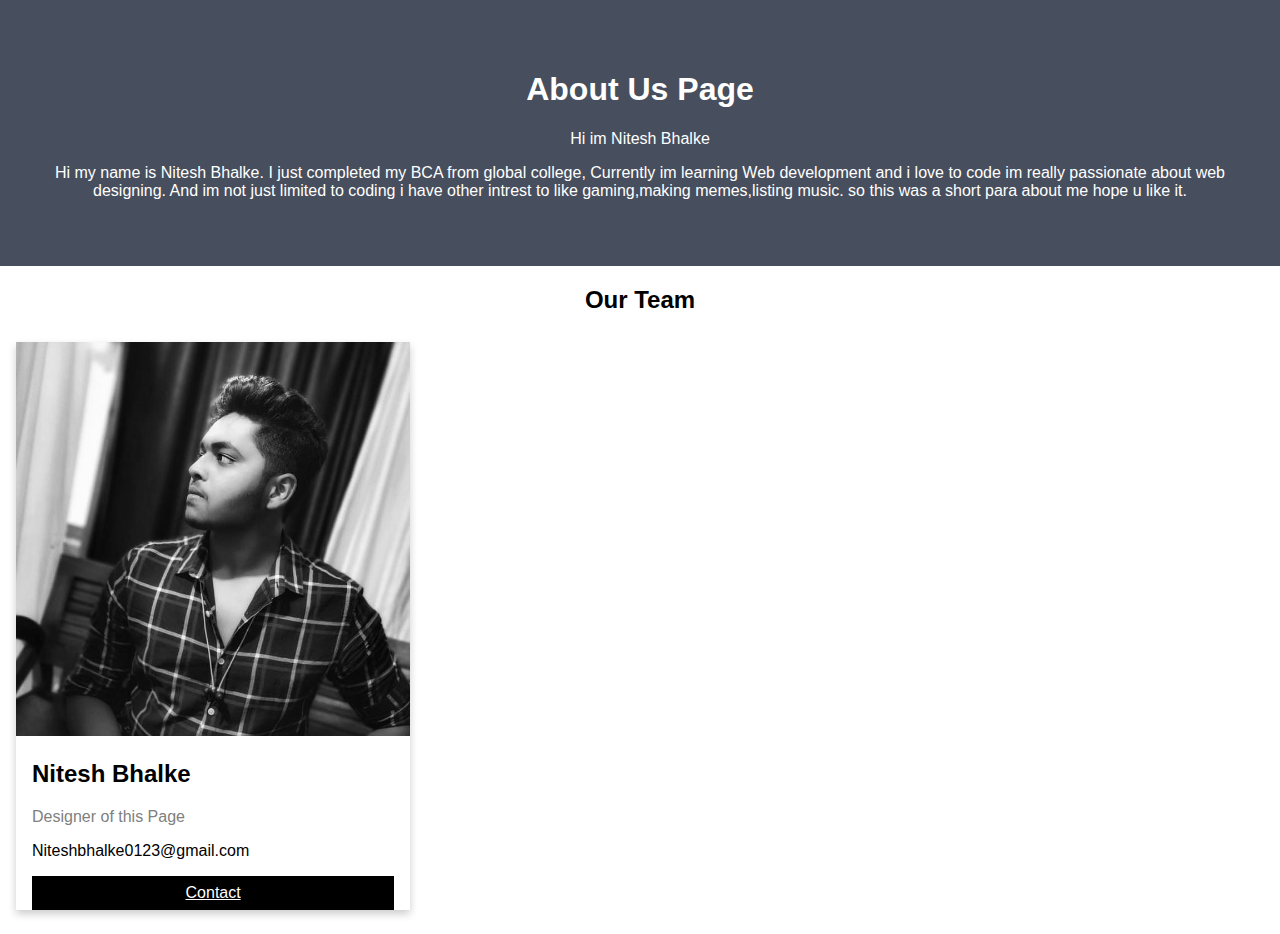
<file: aboout1.html>
<!-- <!DOCTYPE html>
<html>
<head>
<meta name="viewport" content="width=device-width, initial-scale=1">
<link rel="stylesheet" href="sytle.css">
<style>
body {
  font-family: Arial, Helvetica, sans-serif;
  margin: 0;
}

html {
  box-sizing: border-box;
}

*, *:before, *:after {
  box-sizing: inherit;
}

.column {
  float: left;
  width: 33.3%;
  margin-bottom: 16px;
  padding: 0 8px;
}

.card {
  box-shadow: 0 4px 8px 0 rgba(0, 0, 0, 0.2);
  margin: 8px;
}

.about-section {
  padding: 50px;
  text-align: center;
  background-color: #474e5d;
  color: white;
}

.container {
  padding: 0 16px;
}

.container::after, .row::after {
  content: "";
  clear: both;
  display: table;
}

.title {
  color: grey;
}

.button {
  border: none;
  outline: 0;
  display: inline-block;
  padding: 8px;
  color: white;
  background-color: #000;
  text-align: center;
  cursor: pointer;
  width: 100%;
}

.button:hover {
  background-color: #555;
}

@media screen and (max-width: 650px) {
  .column {
    width: 100%;
    display: block;
  }
  .card{
display: flex;
flex-direction: column;
align-items: center;
}
}
</style>
</head>
<body>

<div class="about-section">
  <h1>About Us Page</h1>
  <p>Hi im Nitesh Bhalke</p>
  <p>Hi my name is Nitesh Bhalke. I just completed my BCA from global college,
    Currently im learning Web development and i love to code im really passionate about web designing.
    And im not just limited to coding i have other intrest to like gaming,making memes,listing music.
    so this was a short para about me hope u like it.</p>
</div>



  <div class="column">
    <div class="card">
      <img src="nitesh.jpg" alt="Mike" style="width:100%">
      <div class="container">
        <h2>Nitesh Bhalke</h2>
        <p class="title">Web designer</p>
        <p>Niteshbhale0123@gmail.com</p>
        <a href="https://www.linkedin.com/in/nitesh-bhalke-115624206/" button class="button">Contact</button>

           -->
        
      
           <!DOCTYPE html>
           <html>
           <head>
           <meta name="viewport" content="width=device-width, initial-scale=1">
           <style>
           body {
             font-family: Arial, Helvetica, sans-serif;
             margin: 0;
           }
           
           html {
             box-sizing: border-box;
           }
           
           *, *:before, *:after {
             box-sizing: inherit;
           }
           
           .column {
             float: left;
             width: 33.3%;
             margin-bottom: 16px;
             padding: 0 8px;
           }
           
           .card {
             box-shadow: 0 4px 8px 0 rgba(0, 0, 0, 0.2);
             margin: 8px;
           }
           
           .about-section {
             padding: 50px;
             text-align: center;
             background-color: #474e5d;
             color: white;
           }
           
           .container {
             padding: 0 16px;
           }
           
           .container::after, .row::after {
             content: "";
             clear: both;
             display: table;
           }
           
           .title {
             color: grey;
           }
           
           .button {
             border: none;
             outline: 0;
             display: inline-block;
             padding: 8px;
             color: white;
             background-color: #000;
             text-align: center;
             cursor: pointer;
             width: 100%;
           }
           
           .button:hover {
             background-color: #555;
           }
           
           @media screen and (max-width: 650px) {
             .column {
               width: 100%;
               display: block;
             }
           }
           </style>
           </head>
           <body>
           
           <div class="about-section">
             <h1>About Us Page</h1>
             <p>Hi im Nitesh Bhalke</p>
             <p>Hi my name is Nitesh Bhalke. I just completed my BCA from global college,
              Currently im learning Web development and i love to code im really passionate about web designing.
              And im not just limited to coding i have other intrest to like gaming,making memes,listing music.
              so this was a short para about me hope u like it.</p>
           </div>
           
           <h2 style="text-align:center">Our Team</h2>
           <div class="row">
             <div class="column">
               <div class="card">
                 <img src="nitesh.jpg" alt="Nitesh" style="width:100%">
                 <div class="container">
                   <h2>Nitesh Bhalke</h2>
                   <p class="title">Designer of this Page</p>
                   <p>Niteshbhalke0123@gmail.com</p>
                   <a href="https://www.linkedin.com/in/nitesh-bhalke-115624206/" button class="button">Contact</a></button>
                 </div>
               </div>
             </div>
           
      
             
           </body>
           </html>
</file>
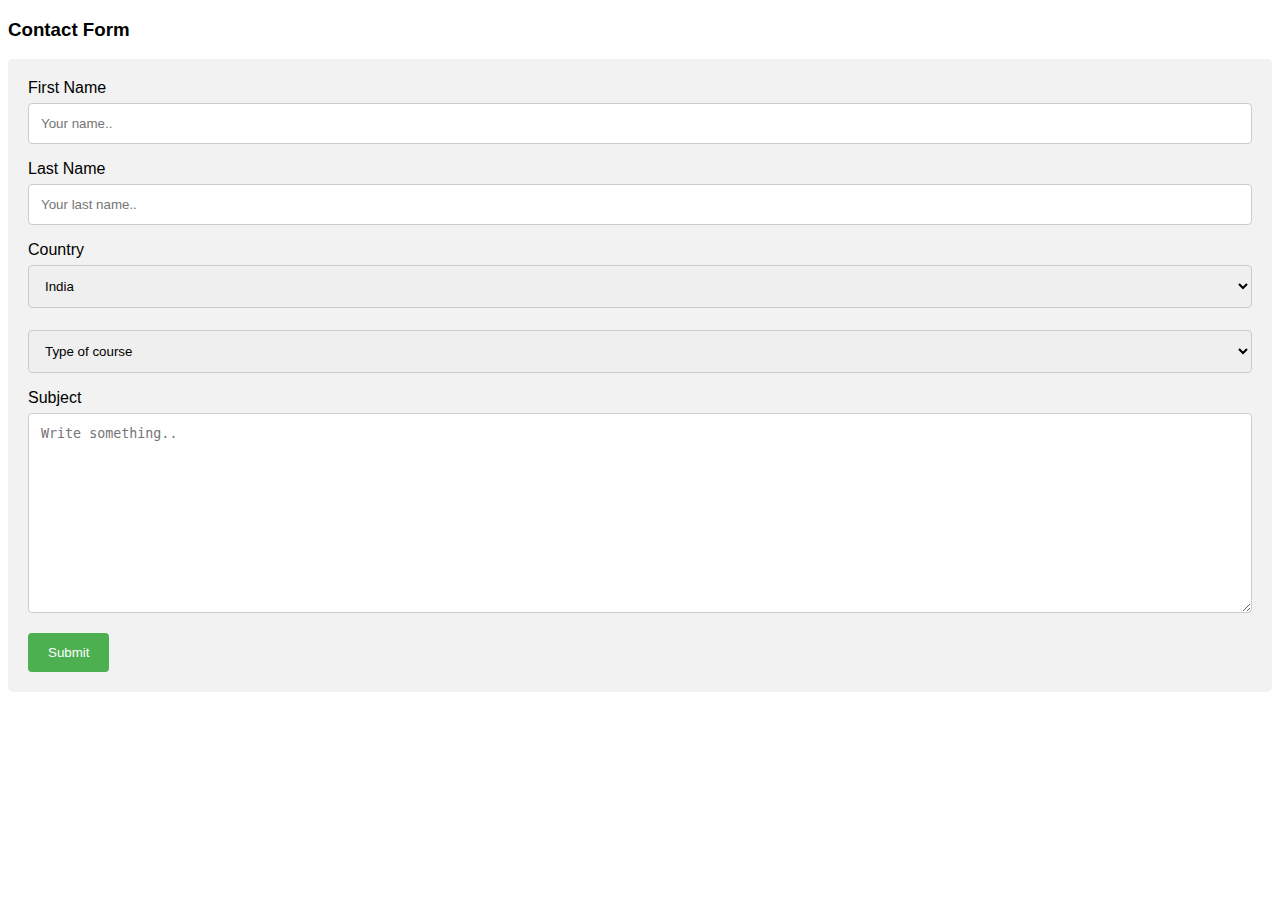
<file: contact.html>
<!DOCTYPE html>
<html>

<head>
  <meta name="viewport" content="width=device-width, initial-scale=1">
  <style>
    body {
      font-family: Arial, Helvetica, sans-serif;
    }

    * {
      box-sizing: border-box;
    }

    input[type=text],
    select,
    textarea {
      width: 100%;
      padding: 12px;
      border: 1px solid #ccc;
      border-radius: 4px;
      box-sizing: border-box;
      margin-top: 6px;
      margin-bottom: 16px;
      resize: vertical;
    }

    input[type=submit] {
      background-color: #4CAF50;
      color: white;
      padding: 12px 20px;
      border: none;
      border-radius: 4px;
      cursor: pointer;
    }

    input[type=submit]:hover {
      background-color: #45a049;
    }

    .container {
      border-radius: 5px;
      background-color: #f2f2f2;
      padding: 20px;
    }
  </style>
</head>

<body>

  <h3>Contact Form</h3>

  <div class="container">
    <form action="/action_page.php">
      <label for="fname">First Name</label>
      <input type="text" id="fname" name="firstname" placeholder="Your name..">

      <label for="lname">Last Name</label>
      <input type="text" id="lname" name="lastname" placeholder="Your last name..">

      <label for="country">Country</label>
      <select id="country" name="country">
        <option value="australia">India</option>
        <option value="canada">England</option>
        <option value="usa">USA</option>
      </select>

      <div class="col-12 col-md-6 show-on-scroll show-on-scroll-ready" data-show-duration="400" data-show-distance="10"
        data-show-delay="300" style="transform: translateY(0px); transition-duration: 400ms; opacity: 1;">
        <select class="form-control">
          <option selected="">Type of course</option>
          <option>Html,Css</option>
          <option>Only Javascript </option>
          <option>Html,Css,Javascript</option>
          <option>Only React</option>
          <option>all courses</option>

        </select>
      </div>

      <label for="subject">Subject</label>
      <textarea id="subject" name="subject" placeholder="Write something.." style="height:200px"></textarea>

      <input type="submit" value="Submit">



    </form>
  </div>

</body>

</html>
</file>
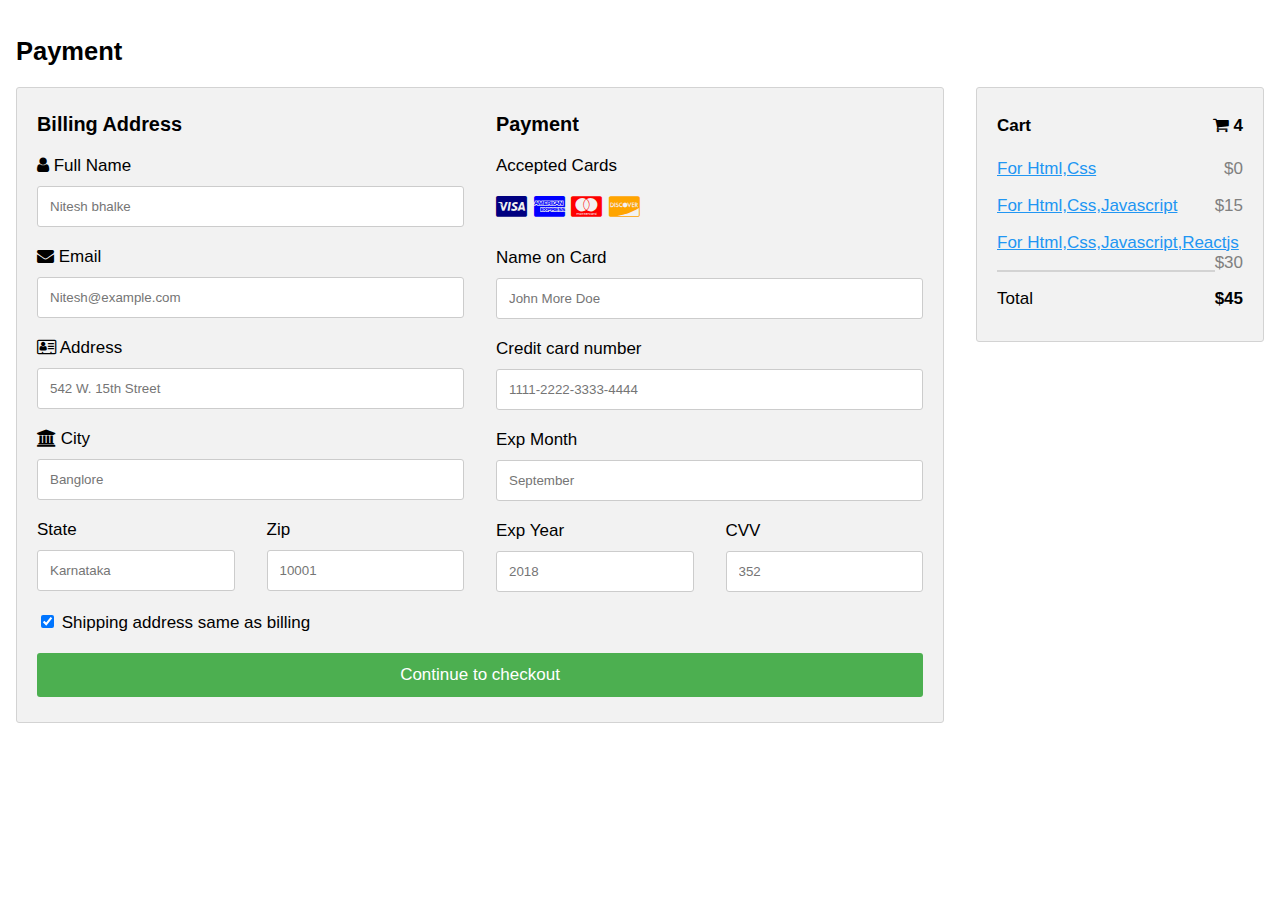
<file: payment.html>
<!DOCTYPE html>
<html lang="en">
<head>
    <meta charset="UTF-8">
    <meta http-equiv="X-UA-Compatible" content="IE=edge">
    <meta name="viewport" content="width=device-width, initial-scale=1.0">
    <title>Payment</title>
</head>
<body>
    <!DOCTYPE html>
    <html>
    <head>
    <meta name="viewport" content="width=device-width, initial-scale=1">
    <link rel="stylesheet" href="https://cdnjs.cloudflare.com/ajax/libs/font-awesome/4.7.0/css/font-awesome.min.css">
    <style>
    body {
      font-family: Arial;
      font-size: 17px;
      padding: 8px;
    }
    
    * {
      box-sizing: border-box;
    }
    
    .row {
      display: -ms-flexbox; /* IE10 */
      display: flex;
      -ms-flex-wrap: wrap; /* IE10 */
      flex-wrap: wrap;
      margin: 0 -16px;
    }
    
    .col-25 {
      -ms-flex: 25%; /* IE10 */
      flex: 25%;
    }
    
    .col-50 {
      -ms-flex: 50%; /* IE10 */
      flex: 50%;
    }
    
    .col-75 {
      -ms-flex: 75%; /* IE10 */
      flex: 75%;
    }
    
    .col-25,
    .col-50,
    .col-75 {
      padding: 0 16px;
    }
    
    .container {
      background-color: #f2f2f2;
      padding: 5px 20px 15px 20px;
      border: 1px solid lightgrey;
      border-radius: 3px;
    }
    
    input[type=text] {
      width: 100%;
      margin-bottom: 20px;
      padding: 12px;
      border: 1px solid #ccc;
      border-radius: 3px;
    }
    
    label {
      margin-bottom: 10px;
      display: block;
    }
    
    .icon-container {
      margin-bottom: 20px;
      padding: 7px 0;
      font-size: 24px;
    }
    
    .btn {
      background-color: #4CAF50;
      color: white;
      padding: 12px;
      margin: 10px 0;
      border: none;
      width: 100%;
      border-radius: 3px;
      cursor: pointer;
      font-size: 17px;
    }
    
    .btn:hover {
      background-color: #45a049;
    }
    
    a {
      color: #2196F3;
    }
    
    hr {
      border: 1px solid lightgrey;
    }
    
    span.price {
      float: right;
      color: grey;
    }
    
    /* Responsive layout - when the screen is less than 800px wide, make the two columns stack on top of each other instead of next to each other (also change the direction - make the "cart" column go on top) */
    @media (max-width: 800px) {
      .row {
        flex-direction: column-reverse;
      }
      .col-25 {
        margin-bottom: 20px;
      }
    }
    </style>
    </head>
    <body>
    
    <h2>Payment</h2>
    
    <div class="row">
      <div class="col-75">
        <div class="container">
          <form action="/action_page.php">
          
            <div class="row">
              <div class="col-50">
                <h3>Billing Address</h3>
                <label for="fname"><i class="fa fa-user"></i> Full Name</label>
                <input type="text" id="fname" name="firstname" placeholder="Nitesh bhalke">
                <label for="email"><i class="fa fa-envelope"></i> Email</label>
                <input type="text" id="email" name="email" placeholder="Nitesh@example.com">
                <label for="adr"><i class="fa fa-address-card-o"></i> Address</label>
                <input type="text" id="adr" name="address" placeholder="542 W. 15th Street">
                <label for="city"><i class="fa fa-institution"></i> City</label>
                <input type="text" id="city" name="city" placeholder="Banglore">
    
                <div class="row">
                  <div class="col-50">
                    <label for="state">State</label>
                    <input type="text" id="state" name="state" placeholder="Karnataka">
                  </div>
                  <div class="col-50">
                    <label for="zip">Zip</label>
                    <input type="text" id="zip" name="zip" placeholder="10001">
                  </div>
                </div>
              </div>
    
              <div class="col-50">
                <h3>Payment</h3>
                <label for="fname">Accepted Cards</label>
                <div class="icon-container">
                  <i class="fa fa-cc-visa" style="color:navy;"></i>
                  <i class="fa fa-cc-amex" style="color:blue;"></i>
                  <i class="fa fa-cc-mastercard" style="color:red;"></i>
                  <i class="fa fa-cc-discover" style="color:orange;"></i>
                </div>
                <label for="cname">Name on Card</label>
                <input type="text" id="cname" name="cardname" placeholder="John More Doe">
                <label for="ccnum">Credit card number</label>
                <input type="text" id="ccnum" name="cardnumber" placeholder="1111-2222-3333-4444">
                <label for="expmonth">Exp Month</label>
                <input type="text" id="expmonth" name="expmonth" placeholder="September">
                <div class="row">
                  <div class="col-50">
                    <label for="expyear">Exp Year</label>
                    <input type="text" id="expyear" name="expyear" placeholder="2018">
                  </div>
                  <div class="col-50">
                    <label for="cvv">CVV</label>
                    <input type="text" id="cvv" name="cvv" placeholder="352">
                  </div>
                </div>
              </div>
              
            </div>
            <label>
              <input type="checkbox" checked="checked" name="sameadr"> Shipping address same as billing
            </label>
            <input type="submit" value="Continue to checkout" class="btn">
          </form>
        </div>
      </div>
      <div class="col-25">
        <div class="container">
          <h4>Cart <span class="price" style="color:black"><i class="fa fa-shopping-cart"></i> <b>4</b></span></h4>
          <p><a href="#">For Html,Css</a> <span class="price">$0</span></p>
          <p><a href="#">For Html,Css,Javascript</a> <span class="price">$15</span></p>
          <p><a href="#">For Html,Css,Javascript,Reactjs</a> <span class="price">$30</span></p>
          
          <hr>
          <p>Total <span class="price" style="color:black"><b>$45</b></span></p>
        </div>
      </div>
    </div>
    
    </body>
    </html>
       
</body>
</html>
</file>
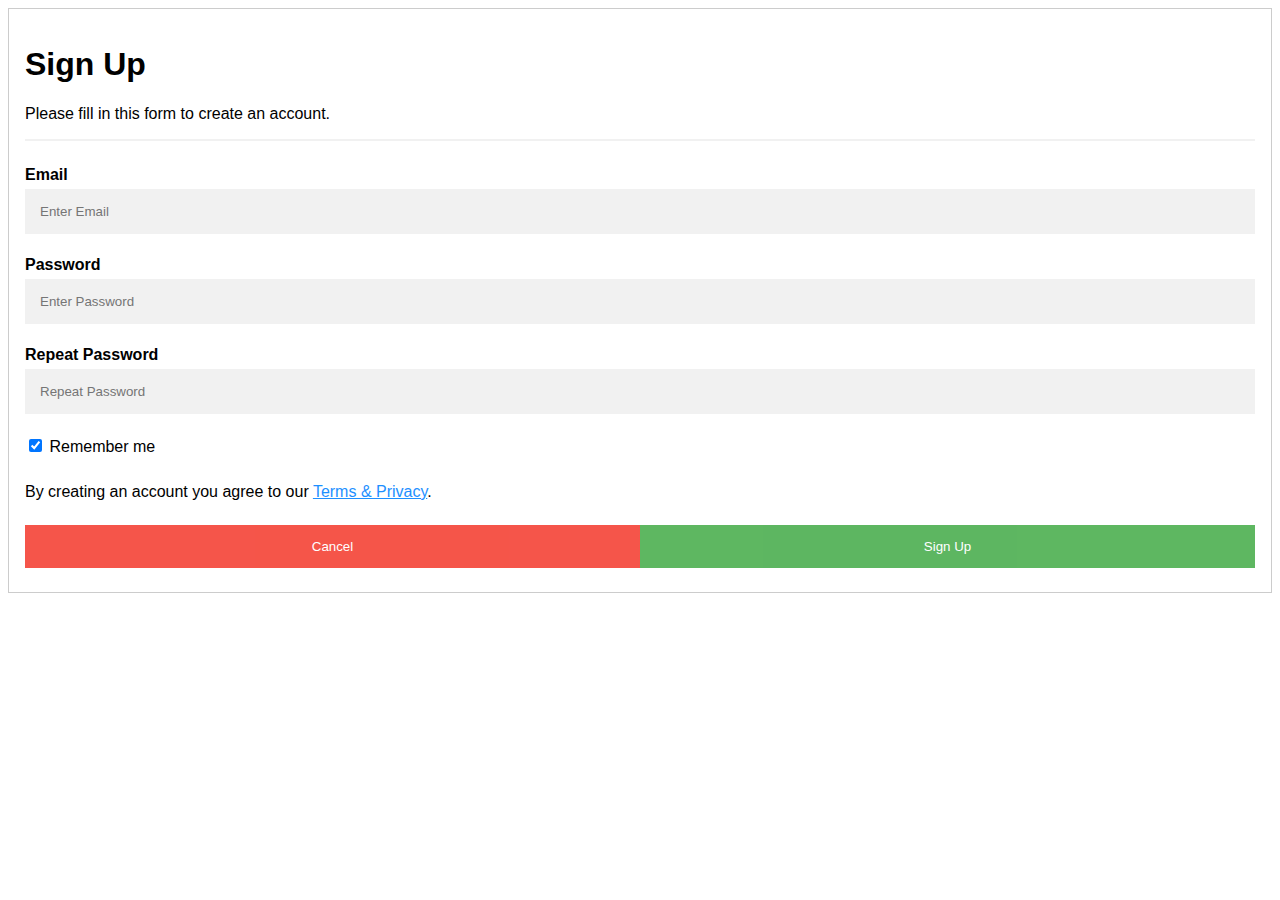
<file: singup.html>
<!DOCTYPE html>
<html>
<style>
body {font-family: Arial, Helvetica, sans-serif;}
* {box-sizing: border-box}

/* Full-width input fields */
input[type=text], input[type=password] {
  width: 100%;
  padding: 15px;
  margin: 5px 0 22px 0;
  display: inline-block;
  border: none;
  background: #f1f1f1;
}

input[type=text]:focus, input[type=password]:focus {
  background-color: #ddd;
  outline: none;
}

hr {
  border: 1px solid #f1f1f1;
  margin-bottom: 25px;
}

/* Set a style for all buttons */
button {
  background-color: #4CAF50;
  color: white;
  padding: 14px 20px;
  margin: 8px 0;
  border: none;
  cursor: pointer;
  width: 100%;
  opacity: 0.9;
}

button:hover {
  opacity:1;
}

/* Extra styles for the cancel button */
.cancelbtn {
  padding: 14px 20px;
  background-color: #f44336;
}

/* Float cancel and signup buttons and add an equal width */
.cancelbtn, .signupbtn {
  float: left;
  width: 50%;
}

/* Add padding to container elements */
.container {
  padding: 16px;
}

/* Clear floats */
.clearfix::after {
  content: "";
  clear: both;
  display: table;
}

/* Change styles for cancel button and signup button on extra small screens */
@media screen and (max-width: 300px) {
  .cancelbtn, .signupbtn {
     width: 100%;
  }
}
</style>
<body>

<form action="/action_page.php" style="border:1px solid #ccc">
  <div class="container">
    <h1>Sign Up</h1>
    <p>Please fill in this form to create an account.</p>
    <hr>

    <label for="email"><b>Email</b></label>
    <input type="text" placeholder="Enter Email" name="email" required>

    <label for="psw"><b>Password</b></label>
    <input type="password" placeholder="Enter Password" name="psw" required>

    <label for="psw-repeat"><b>Repeat Password</b></label>
    <input type="password" placeholder="Repeat Password" name="psw-repeat" required>
    
    <label>
      <input type="checkbox" checked="checked" name="remember" style="margin-bottom:15px"> Remember me
    </label>
    
    <p>By creating an account you agree to our <a href="#" style="color:dodgerblue">Terms & Privacy</a>.</p>

    <div class="clearfix">
      <button type="button" class="cancelbtn">Cancel</button>
      <button type="submit" class="signupbtn">Sign Up</button>
    </div>
  </div>
</form>

</body>
</html>
</file>
<file: sytle.css>
body{

    background-image: url(https://encrypted-tbn0.gstatic.com/images?q=tbn:ANd9GcSHSAWUPuZX7IbqcWHUBRKxcMK7bLicDob55g&usqp=CAU);
    background-repeat: no-repeat;
    background-size: cover;
    opacity: 1;
}



    #icon img{
    
      position: absolute;
      border-radius: 900px;
      bottom: 0px;
      left: 45%;
      
      opacity: 0.5;
    }

    .icon img:hover{
    
      width: 90px;
      height: 80px;

    
}
</file>
